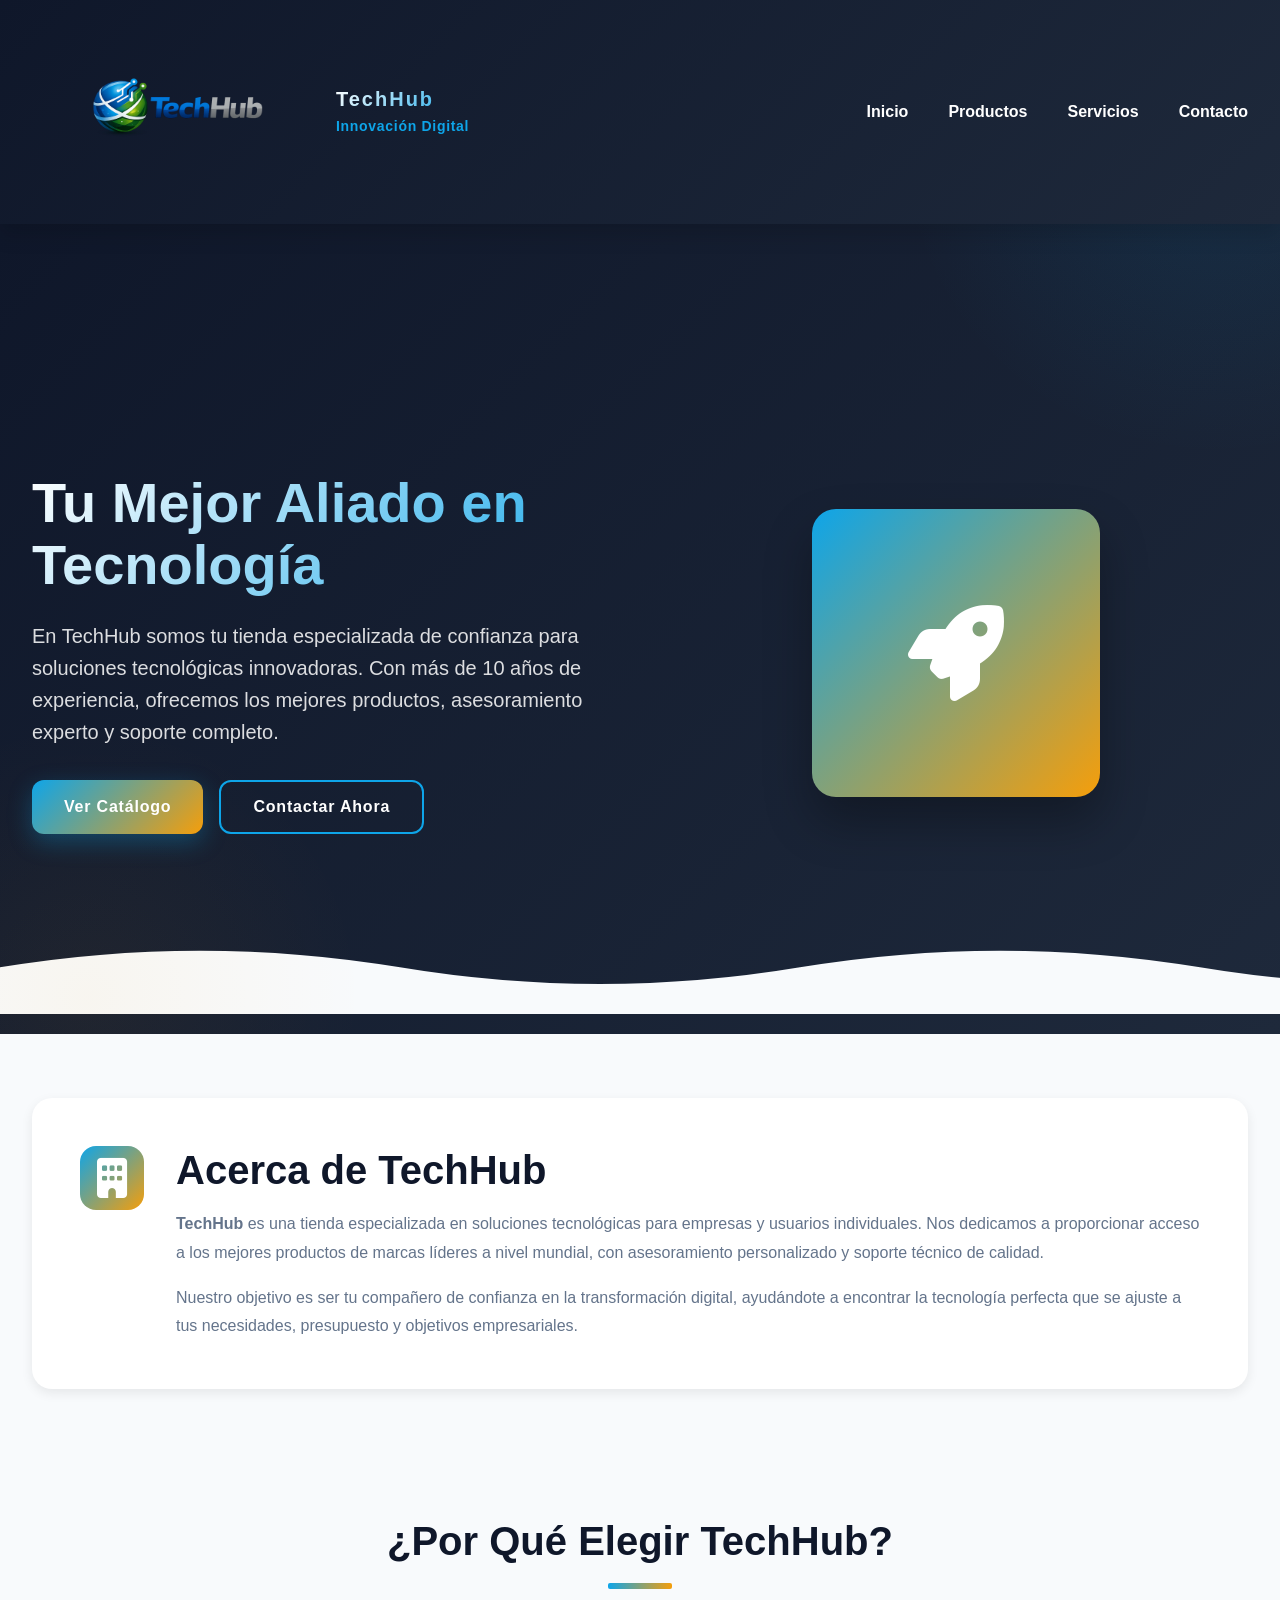
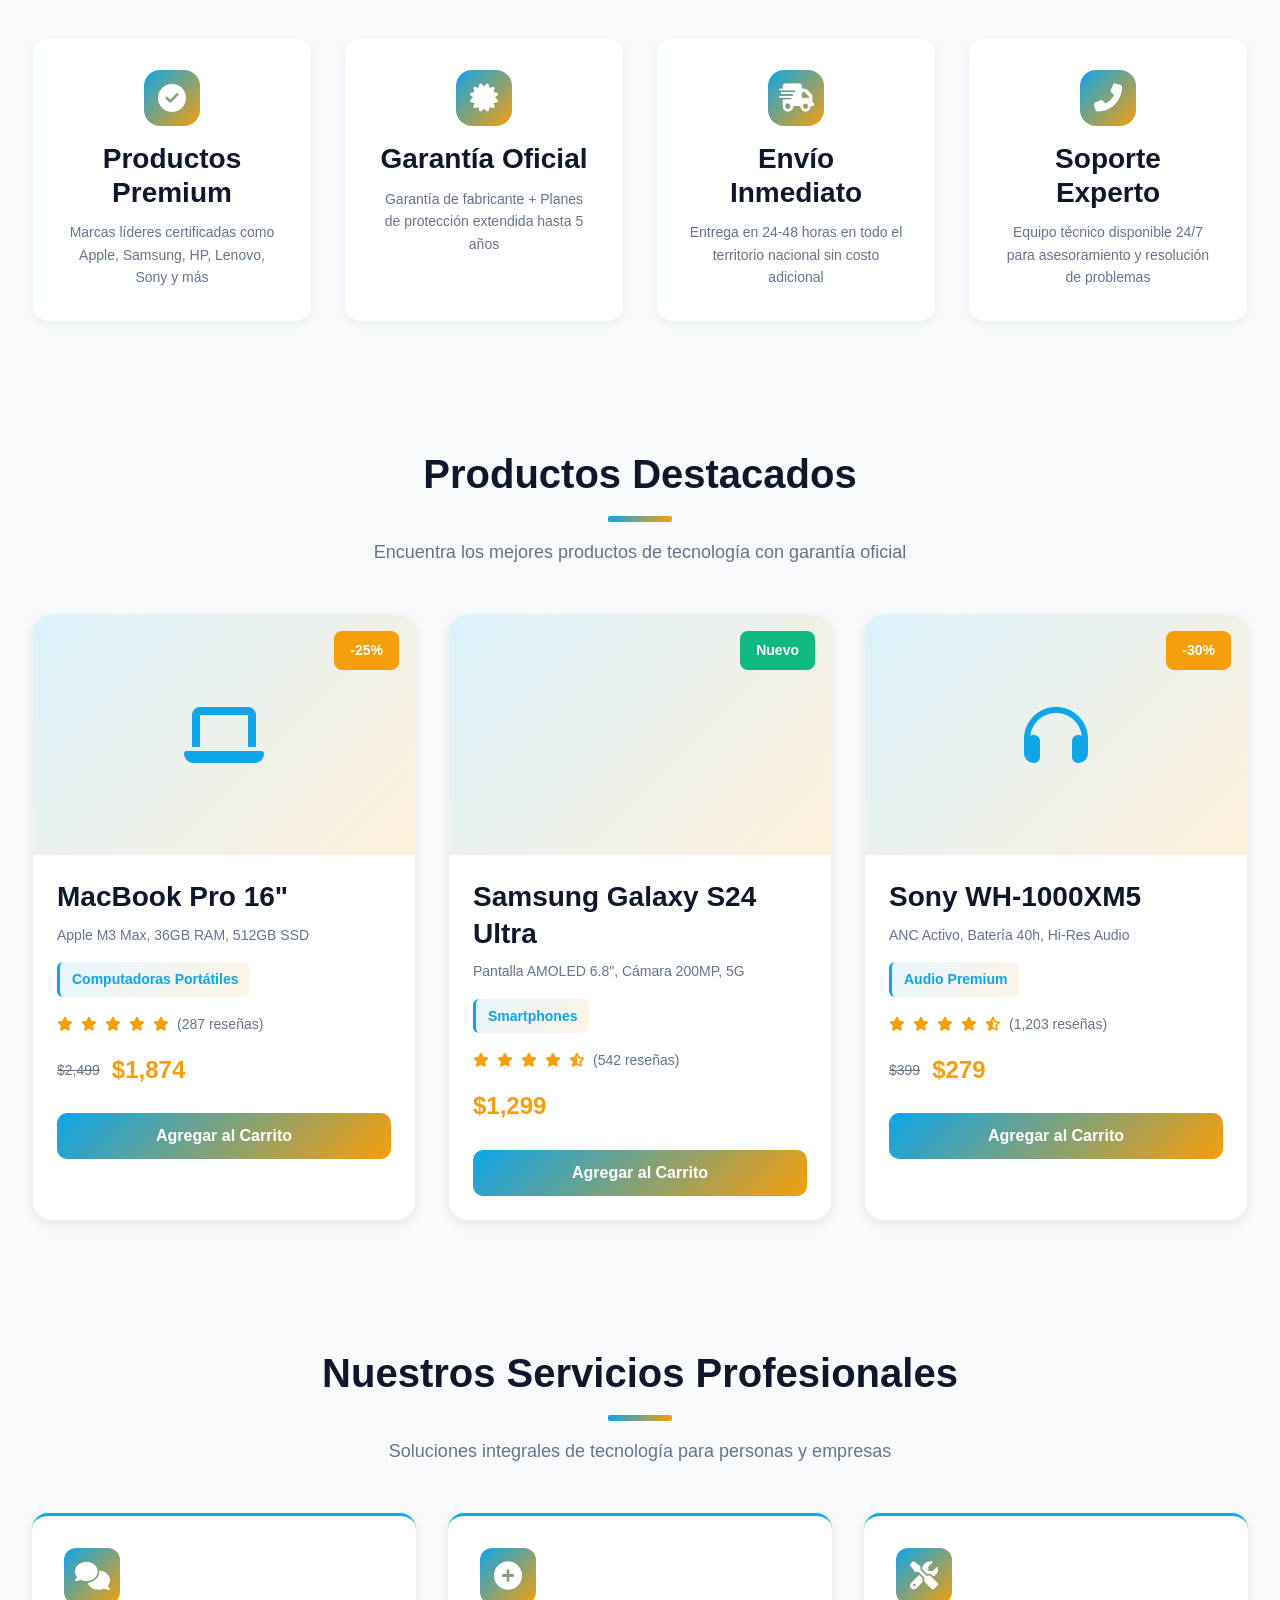
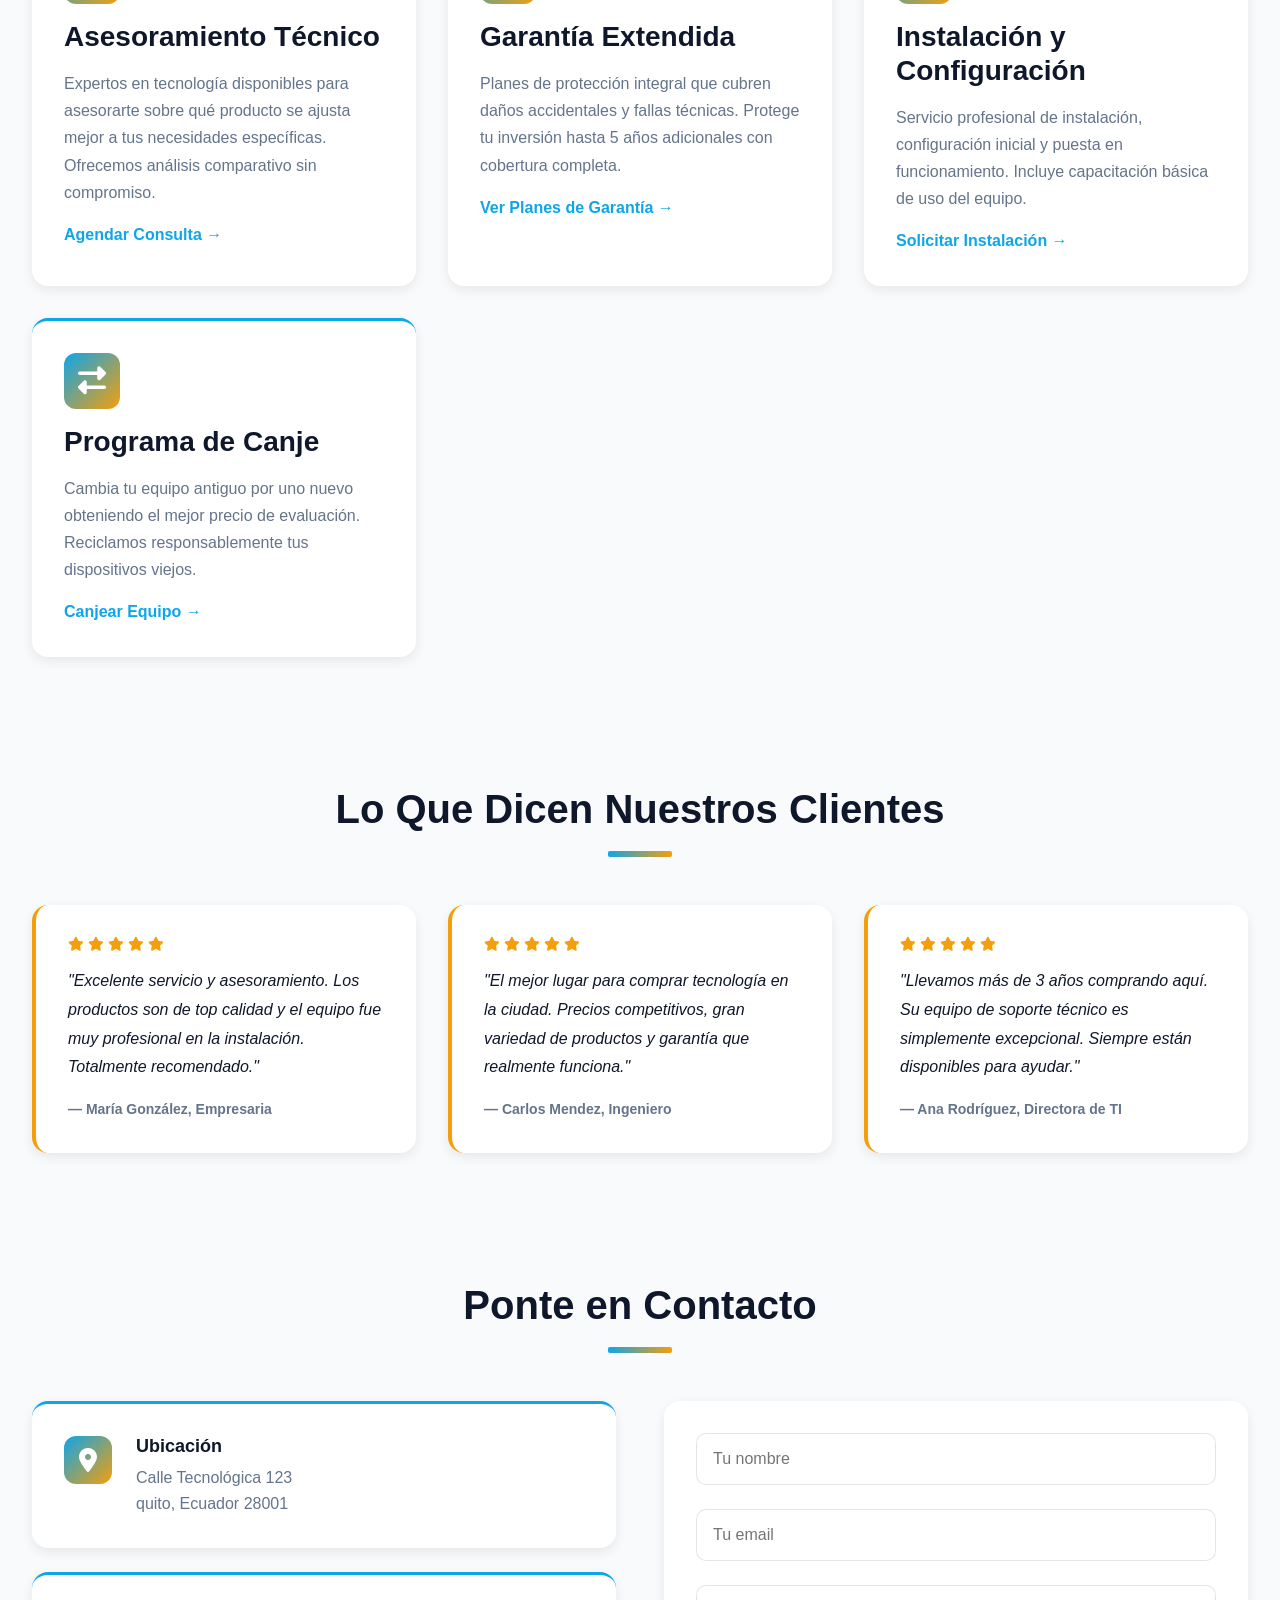
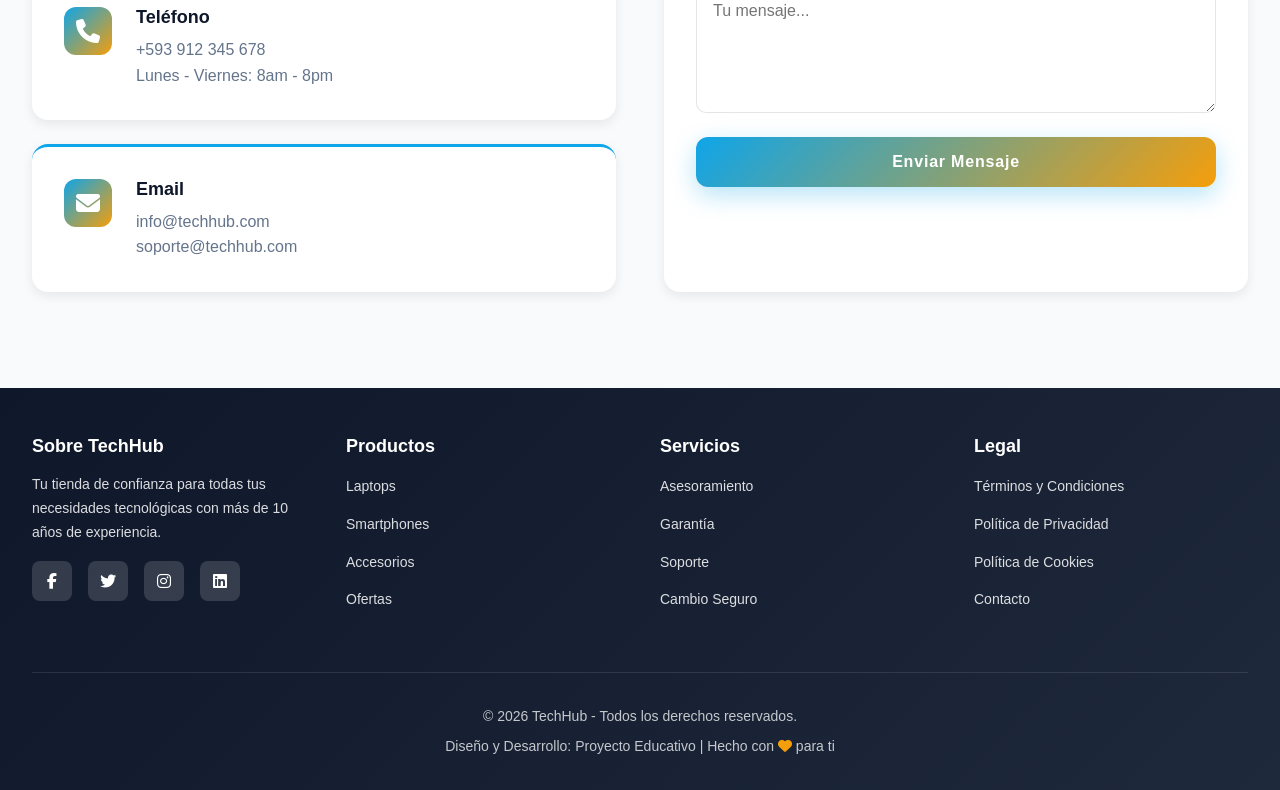
<file: index.html>
<!DOCTYPE html>
<html lang="es">
<head>
    <meta charset="UTF-8">
    <meta name="viewport" content="width=device-width, initial-scale=1.0">
    <title>TechHub - Soluciones Tecnológicas Innovadoras</title>
    <link rel="stylesheet" href="css/estilos.css">
    <link rel="stylesheet" href="https://cdnjs.cloudflare.com/ajax/libs/font-awesome/6.4.0/css/all.min.css">
</head>
<body>
    <!-- Encabezado -->
    <header class="header">
        <div class="container-header">
            <div class="logo-empresa">
                <img src="img/logo.png" alt="Logo TechHub" class="logo-img">
                <div class="logo-text">
                    <h1 class="nombre-empresa">TechHub</h1>
                    <p class="tagline">Innovación Digital</p>
                </div>
            </div>
            <!-- Menú de Navegación -->
            <nav class="menu">
                <ul class="menu-lista">
                    <li><a href="#inicio" class="menu-link">Inicio</a></li>
                    <li><a href="#productos" class="menu-link">Productos</a></li>
                    <li><a href="#servicios" class="menu-link">Servicios</a></li>
                    <li><a href="#contacto" class="menu-link">Contacto</a></li>
                </ul>
            </nav>
        </div>
    </header>

    <!-- Sección Hero -->
    <section class="hero" id="inicio">
        <div class="hero-contenido">
            <div class="hero-text">
                <h2 class="hero-titulo">Tu Mejor Aliado en Tecnología</h2>
                <p class="hero-descripcion">
                    En TechHub somos tu tienda especializada de confianza para soluciones tecnológicas innovadoras. 
                    Con más de 10 años de experiencia, ofrecemos los mejores productos, asesoramiento experto y soporte completo.
                </p>
                <div class="hero-botones">
                    <button class="boton-primario">Ver Catálogo</button>
                    <button class="boton-secundario">Contactar Ahora</button>
                </div>
            </div>
            <div class="hero-imagen">
                <div class="hero-graphic">
                    <i class="fas fa-rocket"></i>
                </div>
            </div>
        </div>
        <div class="hero-onda"></div>
    </section>

    <!-- Sección Sobre TechHub -->
    <section class="seccion-sobre">
        <div class="sobre-contenedor">
            <div class="sobre-icono">
                <i class="fas fa-building"></i>
            </div>
            <div class="sobre-contenido">
                <h2>Acerca de TechHub</h2>
                <p>
                    <strong>TechHub</strong> es una tienda especializada en soluciones tecnológicas para empresas y usuarios individuales.
                    Nos dedicamos a proporcionar acceso a los mejores productos de marcas líderes a nivel mundial, con asesoramiento personalizado
                    y soporte técnico de calidad.
                </p>
                <p style="margin-top: 1rem;">
                    Nuestro objetivo es ser tu compañero de confianza en la transformación digital, ayudándote a encontrar la tecnología 
                    perfecta que se ajuste a tus necesidades, presupuesto y objetivos empresariales.
                </p>
            </div>
        </div>
    </section>

    <!-- Sección de Características -->
    <section class="seccion-caracteristicas">
        <h2 class="titulo-seccion">¿Por Qué Elegir TechHub?</h2>
        <div class="caracteristicas-grid">
            <div class="caracteristica-item">
                <div class="caracteristica-icono">
                    <i class="fas fa-check-circle"></i>
                </div>
                <h3>Productos Premium</h3>
                <p>Marcas líderes certificadas como Apple, Samsung, HP, Lenovo, Sony y más</p>
            </div>
            <div class="caracteristica-item">
                <div class="caracteristica-icono">
                    <i class="fas fa-certificate"></i>
                </div>
                <h3>Garantía Oficial</h3>
                <p>Garantía de fabricante + Planes de protección extendida hasta 5 años</p>
            </div>
            <div class="caracteristica-item">
                <div class="caracteristica-icono">
                    <i class="fas fa-shipping-fast"></i>
                </div>
                <h3>Envío Inmediato</h3>
                <p>Entrega en 24-48 horas en todo el territorio nacional sin costo adicional</p>
            </div>
            <div class="caracteristica-item">
                <div class="caracteristica-icono">
                    <i class="fas fa-phone-alt"></i>
                </div>
                <h3>Soporte Experto</h3>
                <p>Equipo técnico disponible 24/7 para asesoramiento y resolución de problemas</p>
            </div>
        </div>
    </section>

    <!-- Sección de Productos Destacados -->
    <section class="seccion-productos" id="productos">
        <h2 class="titulo-seccion">Productos Destacados</h2>
        <p class="subtitulo-seccion">Encuentra los mejores productos de tecnología con garantía oficial</p>
        <div class="productos-grid">
            <div class="producto-card">
                <div class="producto-imagen">
                    <div class="producto-placeholder">
                        <i class="fas fa-laptop"></i>
                    </div>
                    <span class="producto-oferta">-25%</span>
                </div>
                <div class="producto-info">
                    <h3>MacBook Pro 16"</h3>
                    <p class="producto-descripcion">Apple M3 Max, 36GB RAM, 512GB SSD</p>
                    <div class="producto-categoria">Computadoras Portátiles</div>
                    <div class="producto-rating">
                        <i class="fas fa-star"></i>
                        <i class="fas fa-star"></i>
                        <i class="fas fa-star"></i>
                        <i class="fas fa-star"></i>
                        <i class="fas fa-star"></i>
                        <span>(287 reseñas)</span>
                    </div>
                    <div class="producto-precio">
                        <span class="precio-anterior">$2,499</span>
                        <span class="precio-actual">$1,874</span>
                    </div>
                    <button class="boton-producto">Agregar al Carrito</button>
                </div>
            </div>

            <div class="producto-card">
                <div class="producto-imagen">
                    <div class="producto-placeholder">
                        <i class="fas fa-smartphone"></i>
                    </div>
                    <span class="producto-oferta nuevo">Nuevo</span>
                </div>
                <div class="producto-info">
                    <h3>Samsung Galaxy S24 Ultra</h3>
                    <p class="producto-descripcion">Pantalla AMOLED 6.8", Cámara 200MP, 5G</p>
                    <div class="producto-categoria">Smartphones</div>
                    <div class="producto-rating">
                        <i class="fas fa-star"></i>
                        <i class="fas fa-star"></i>
                        <i class="fas fa-star"></i>
                        <i class="fas fa-star"></i>
                        <i class="fas fa-star-half-alt"></i>
                        <span>(542 reseñas)</span>
                    </div>
                    <div class="producto-precio">
                        <span class="precio-actual">$1,299</span>
                    </div>
                    <button class="boton-producto">Agregar al Carrito</button>
                </div>
            </div>

            <div class="producto-card">
                <div class="producto-imagen">
                    <div class="producto-placeholder">
                        <i class="fas fa-headphones"></i>
                    </div>
                    <span class="producto-oferta">-30%</span>
                </div>
                <div class="producto-info">
                    <h3>Sony WH-1000XM5</h3>
                    <p class="producto-descripcion">ANC Activo, Batería 40h, Hi-Res Audio</p>
                    <div class="producto-categoria">Audio Premium</div>
                    <div class="producto-rating">
                        <i class="fas fa-star"></i>
                        <i class="fas fa-star"></i>
                        <i class="fas fa-star"></i>
                        <i class="fas fa-star"></i>
                        <i class="fas fa-star-half-alt"></i>
                        <span>(1,203 reseñas)</span>
                    </div>
                    <div class="producto-precio">
                        <span class="precio-anterior">$399</span>
                        <span class="precio-actual">$279</span>
                    </div>
                    <button class="boton-producto">Agregar al Carrito</button>
                </div>
            </div>
        </div>
    </section>

    <!-- Sección de Servicios -->
    <section class="seccion-servicios" id="servicios">
        <h2 class="titulo-seccion">Nuestros Servicios Profesionales</h2>
        <p class="subtitulo-seccion">Soluciones integrales de tecnología para personas y empresas</p>
        <div class="servicios-grid">
            <div class="servicio-card">
                <div class="servicio-icono">
                    <i class="fas fa-comments"></i>
                </div>
                <h3 class="titulo-servicio">Asesoramiento Técnico</h3>
                <p class="descripcion-servicio">
                    Expertos en tecnología disponibles para asesorarte sobre qué producto se ajusta mejor a tus necesidades específicas. Ofrecemos análisis comparativo sin compromiso.
                </p>
                <a href="#" class="servicio-link">Agendar Consulta →</a>
            </div>

            <div class="servicio-card">
                <div class="servicio-icono">
                    <i class="fas fa-plus-circle"></i>
                </div>
                <h3 class="titulo-servicio">Garantía Extendida</h3>
                <p class="descripcion-servicio">
                    Planes de protección integral que cubren daños accidentales y fallas técnicas. Protege tu inversión hasta 5 años adicionales con cobertura completa.
                </p>
                <a href="#" class="servicio-link">Ver Planes de Garantía →</a>
            </div>

            <div class="servicio-card">
                <div class="servicio-icono">
                    <i class="fas fa-tools"></i>
                </div>
                <h3 class="titulo-servicio">Instalación y Configuración</h3>
                <p class="descripcion-servicio">
                    Servicio profesional de instalación, configuración inicial y puesta en funcionamiento. Incluye capacitación básica de uso del equipo.
                </p>
                <a href="#" class="servicio-link">Solicitar Instalación →</a>
            </div>

            <div class="servicio-card">
                <div class="servicio-icono">
                    <i class="fas fa-exchange-alt"></i>
                </div>
                <h3 class="titulo-servicio">Programa de Canje</h3>
                <p class="descripcion-servicio">
                    Cambia tu equipo antiguo por uno nuevo obteniendo el mejor precio de evaluación. Reciclamos responsablemente tus dispositivos viejos.
                </p>
                <a href="#" class="servicio-link">Canjear Equipo →</a>
            </div>
        </div>
    </section>

    <!-- Sección de Testimonio -->
    <section class="seccion-testimonio">
        <h2 class="titulo-seccion">Lo Que Dicen Nuestros Clientes</h2>
        <div class="testimonios-container">
            <div class="testimonio-card">
                <div class="testimonio-contenido">
                    <div class="rating">
                        <i class="fas fa-star"></i>
                        <i class="fas fa-star"></i>
                        <i class="fas fa-star"></i>
                        <i class="fas fa-star"></i>
                        <i class="fas fa-star"></i>
                    </div>
                    <p class="testimonio-texto">
                        "Excelente servicio y asesoramiento. Los productos son de top calidad y el equipo 
                        fue muy profesional en la instalación. Totalmente recomendado."
                    </p>
                    <p class="testimonio-autor">— María González, Empresaria</p>
                </div>
            </div>
            <div class="testimonio-card">
                <div class="testimonio-contenido">
                    <div class="rating">
                        <i class="fas fa-star"></i>
                        <i class="fas fa-star"></i>
                        <i class="fas fa-star"></i>
                        <i class="fas fa-star"></i>
                        <i class="fas fa-star"></i>
                    </div>
                    <p class="testimonio-texto">
                        "El mejor lugar para comprar tecnología en la ciudad. Precios competitivos, 
                        gran variedad de productos y garantía que realmente funciona."
                    </p>
                    <p class="testimonio-autor">— Carlos Mendez, Ingeniero</p>
                </div>
            </div>
            <div class="testimonio-card">
                <div class="testimonio-contenido">
                    <div class="rating">
                        <i class="fas fa-star"></i>
                        <i class="fas fa-star"></i>
                        <i class="fas fa-star"></i>
                        <i class="fas fa-star"></i>
                        <i class="fas fa-star"></i>
                    </div>
                    <p class="testimonio-texto">
                        "Llevamos más de 3 años comprando aquí. Su equipo de soporte técnico es 
                        simplemente excepcional. Siempre están disponibles para ayudar."
                    </p>
                    <p class="testimonio-autor">— Ana Rodríguez, Directora de TI</p>
                </div>
            </div>
        </div>
    </section>

    <!-- Sección de Contacto -->
    <section class="seccion-contacto" id="contacto">
        <h2 class="titulo-seccion">Ponte en Contacto</h2>
        <div class="contacto-contenedor">
            <div class="contacto-info">
                <div class="contacto-item">
                    <div class="contacto-icono">
                        <i class="fas fa-map-marker-alt"></i>
                    </div>
                    <div class="contacto-detalle">
                        <h4>Ubicación</h4>
                        <p>Calle Tecnológica 123<br>quito, Ecuador 28001</p>
                    </div>
                </div>
                <div class="contacto-item">
                    <div class="contacto-icono">
                        <i class="fas fa-phone"></i>
                    </div>
                    <div class="contacto-detalle">
                        <h4>Teléfono</h4>
                        <p>+593 912 345 678<br>Lunes - Viernes: 8am - 8pm</p>
                    </div>
                </div>
                <div class="contacto-item">
                    <div class="contacto-icono">
                        <i class="fas fa-envelope"></i>
                    </div>
                    <div class="contacto-detalle">
                        <h4>Email</h4>
                        <p>info@techhub.com<br>soporte@techhub.com</p>
                    </div>
                </div>
            </div>
            <form class="contacto-formulario">
                <input type="text" placeholder="Tu nombre" required>
                <input type="email" placeholder="Tu email" required>
                <textarea placeholder="Tu mensaje..." rows="5" required></textarea>
                <button type="submit" class="boton-primario" style="width: 100%;">Enviar Mensaje</button>
            </form>
        </div>
    </section>

    <!-- Footer -->
    <footer class="footer">
        <div class="footer-principal">
            <div class="footer-columna">
                <h4>Sobre TechHub</h4>
                <p>Tu tienda de confianza para todas tus necesidades tecnológicas con más de 10 años de experiencia.</p>
                <div class="redes-sociales">
                    <a href="#" class="red-social"><i class="fab fa-facebook-f"></i></a>
                    <a href="#" class="red-social"><i class="fab fa-twitter"></i></a>
                    <a href="#" class="red-social"><i class="fab fa-instagram"></i></a>
                    <a href="#" class="red-social"><i class="fab fa-linkedin"></i></a>
                </div>
            </div>
            <div class="footer-columna">
                <h4>Productos</h4>
                <ul>
                    <li><a href="#">Laptops</a></li>
                    <li><a href="#">Smartphones</a></li>
                    <li><a href="#">Accesorios</a></li>
                    <li><a href="#">Ofertas</a></li>
                </ul>
            </div>
            <div class="footer-columna">
                <h4>Servicios</h4>
                <ul>
                    <li><a href="#">Asesoramiento</a></li>
                    <li><a href="#">Garantía</a></li>
                    <li><a href="#">Soporte</a></li>
                    <li><a href="#">Cambio Seguro</a></li>
                </ul>
            </div>
            <div class="footer-columna">
                <h4>Legal</h4>
                <ul>
                    <li><a href="#">Términos y Condiciones</a></li>
                    <li><a href="#">Política de Privacidad</a></li>
                    <li><a href="#">Política de Cookies</a></li>
                    <li><a href="#">Contacto</a></li>
                </ul>
            </div>
        </div>
        <div class="footer-inferior">
            <p>&copy; 2026 TechHub - Todos los derechos reservados.</p>
            <p>Diseño y Desarrollo: Proyecto Educativo | Hecho con <i class="fas fa-heart"></i> para ti</p>
        </div>
    </footer>
</body>
</html>
</file>
<file: css/estilos.css>
* {
    margin: 0;
    padding: 0;
    box-sizing: border-box;
}

:root {
    /* Colores Corporativos - Paleta mejorada */
    --color-primario: #0f172a;      /* Azul muy oscuro */
    --color-secundario: #0ea5e9;    /* Azul brillante */
    --color-acento: #f59e0b;        /* Naranja vibrante */
    --color-acento-oscuro: #d97706; /* Naranja oscuro */
    --color-fondo: #f8fafc;         /* Blanco grisáceo */
    --color-fondo-oscuro: #1e293b;  /* Gris muy oscuro */
    --color-texto: #0f172a;         /* Negro azulado */
    --color-texto-claro: #64748b;   /* Gris medio */
    --color-exito: #10b981;         /* Verde éxito */
    
    /* Tipografía mejorada */
    --fuente-principal: 'Inter', 'Segoe UI', sans-serif;
    --fuente-titulo: 'Poppins', 'Arial', sans-serif;
    
    /* Tamaños (en rem) */
    --tamaño-base: 1rem;
    --tamaño-pequeño: 0.875rem;
    --tamaño-grande: 1.125rem;
    --tamaño-xl: 1.25rem;
    --tamaño-titulo-h1: 3.5rem;
    --tamaño-titulo-h2: 2.5rem;
    --tamaño-titulo-h3: 1.75rem;
    
    /* Espaciación */
    --espaciado-xs: 0.5rem;
    --espaciado-sm: 1rem;
    --espaciado-md: 1.5rem;
    --espaciado-lg: 2rem;
    --espaciado-xl: 3rem;
    --espaciado-2xl: 4rem;
}

/* ============================================
   ESTILOS GLOBALES
   ============================================ */

@import url('https://fonts.googleapis.com/css2?family=Poppins:wght@400;600;700;800&family=Inter:wght@400;500;600;700&display=swap');

html {
    scroll-behavior: smooth;
}

body {
    font-family: var(--fuente-principal);
    color: var(--color-texto);
    background-color: var(--color-fondo);
    line-height: 1.6;
    font-size: var(--tamaño-base);
    overflow-x: hidden;
}

main {
    overflow: visible;
}

/* Animaciones */
@keyframes fadeIn {
    from {
        opacity: 0;
        transform: translateY(20px);
    }
    to {
        opacity: 1;
        transform: translateY(0);
    }
}

@keyframes slideInLeft {
    from {
        opacity: 0;
        transform: translateX(-50px);
    }
    to {
        opacity: 1;
        transform: translateX(0);
    }
}

@keyframes slideInRight {
    from {
        opacity: 0;
        transform: translateX(50px);
    }
    to {
        opacity: 1;
        transform: translateX(0);
    }
}

@keyframes pulse {
    0%, 100% {
        opacity: 1;
    }
    50% {
        opacity: 0.7;
    }
}

@keyframes float {
    0%, 100% {
        transform: translateY(0px);
    }
    50% {
        transform: translateY(-20px);
    }
}

h1, h2, h3, h4, h5, h6 {
    font-family: var(--fuente-titulo);
    font-weight: 700;
    line-height: 1.2;
}

.titulo-seccion {
    font-size: var(--tamaño-titulo-h2);
    color: var(--color-primario);
    text-align: center;
    margin-bottom: 3rem;
    position: relative;
    padding-bottom: 1.5rem;
    animation: fadeIn 0.8s ease-out;
}

.titulo-seccion::after {
    content: '';
    position: absolute;
    bottom: 0;
    left: 50%;
    transform: translateX(-50%);
    width: 4rem;
    height: 0.375rem;
    background: linear-gradient(90deg, var(--color-secundario), var(--color-acento));
    border-radius: 2px;
}

.subtitulo-seccion {
    text-align: center;
    color: var(--color-texto-claro);
    font-size: var(--tamaño-grande);
    margin-top: -2rem;
    margin-bottom: 3rem;
    animation: fadeIn 0.8s ease-out;
}

/* ============================================
   ENCABEZADO (HEADER)
   ============================================ */

.header {
    background: linear-gradient(135deg, var(--color-primario) 0%, var(--color-fondo-oscuro) 100%);
    padding: 1rem 0;
    position: sticky;
    top: 0;
    z-index: 100;
    box-shadow: 0 0.625rem 1.25rem rgba(0, 0, 0, 0.15);
    backdrop-filter: blur(10px);
    background-color: rgba(15, 23, 42, 0.95);
}

.container-header {
    max-width: 90rem;
    margin: 0 auto;
    padding: 0 var(--espaciado-lg);
    display: flex;
    justify-content: space-between;
    align-items: center;
}

.logo-empresa {
    display: flex;
    align-items: center;
    gap: 1rem;
    animation: slideInLeft 0.6s ease-out;
}

.logo-img {
    width: 18rem;
    height: auto;
    border-radius: 0;
    background: transparent;
    padding: 0;
    box-shadow: none;
    transition: all 0.3s ease;
    object-fit: contain;
}

.logo-img:hover {
    transform: scale(1.05);
    box-shadow: 0 0.75rem 2rem rgba(14, 165, 233, 0.4);
}

.logo-text {
    display: flex;
    flex-direction: column;
    gap: 0.25rem;
}

.nombre-empresa {
    font-size: var(--tamaño-xl);
    color: white;
    font-family: var(--fuente-titulo);
    font-weight: 800;
    letter-spacing: 0.1em;
    background: linear-gradient(135deg, #ffffff 0%, var(--color-secundario) 100%);
    -webkit-background-clip: text;
    -webkit-text-fill-color: transparent;
    background-clip: text;
}

.tagline {
    font-size: var(--tamaño-pequeño);
    color: var(--color-secundario);
    font-weight: 600;
    letter-spacing: 0.05em;
}

/* Menú de Navegación */
.menu-lista {
    display: flex;
    list-style: none;
    gap: 2.5rem;
}

.menu-link {
    color: white;
    text-decoration: none;
    font-size: var(--tamaño-base);
    font-weight: 600;
    transition: all 0.3s ease;
    position: relative;
    padding: 0.5rem 0;
}

.menu-link:hover {
    color: var(--color-secundario);
}

.menu-link::before {
    content: '';
    position: absolute;
    bottom: 0;
    left: 0;
    width: 0;
    height: 0.25rem;
    background: linear-gradient(90deg, var(--color-secundario), var(--color-acento));
    transition: width 0.3s ease;
    border-radius: 2px;
}

.menu-link:hover::before {
    width: 100%;
}


/* ============================================
   SECCIÓN HERO
   ============================================ */

.hero {
    background: linear-gradient(135deg, var(--color-primario) 0%, var(--color-fondo-oscuro) 100%);
    padding: 5rem var(--espaciado-lg) 2rem;
    position: relative;
    overflow: hidden;
    min-height: 90vh;
    display: flex;
    align-items: center;
}

.hero::before {
    content: '';
    position: absolute;
    top: -50%;
    right: -20%;
    width: 40rem;
    height: 40rem;
    background: radial-gradient(circle, rgba(14, 165, 233, 0.1) 0%, transparent 70%);
    border-radius: 50%;
    animation: float 6s ease-in-out infinite;
}

.hero::after {
    content: '';
    position: absolute;
    bottom: -30%;
    left: -15%;
    width: 35rem;
    height: 35rem;
    background: radial-gradient(circle, rgba(245, 158, 11, 0.05) 0%, transparent 70%);
    border-radius: 50%;
}

.hero-contenido {
    max-width: 90rem;
    margin: 0 auto;
    display: grid;
    grid-template-columns: 1fr 1fr;
    gap: 3rem;
    align-items: center;
    position: relative;
    z-index: 1;
}

.hero-text {
    color: white;
    animation: slideInLeft 0.8s ease-out;
}

.hero-titulo {
    font-size: var(--tamaño-titulo-h1);
    margin-bottom: 1.5rem;
    font-weight: 800;
    line-height: 1.1;
    background: linear-gradient(135deg, #ffffff 0%, var(--color-secundario) 100%);
    -webkit-background-clip: text;
    -webkit-text-fill-color: transparent;
    background-clip: text;
}

.hero-descripcion {
    font-size: var(--tamaño-xl);
    color: rgba(255, 255, 255, 0.85);
    margin-bottom: 2rem;
    line-height: 1.6;
}

.hero-botones {
    display: flex;
    gap: 1rem;
    flex-wrap: wrap;
}

.boton-primario {
    background: linear-gradient(135deg, var(--color-secundario) 0%, var(--color-acento) 100%);
    color: white;
    padding: 1rem 2rem;
    font-size: var(--tamaño-base);
    border: none;
    border-radius: 0.75rem;
    cursor: pointer;
    font-weight: 700;
    transition: all 0.3s ease;
    box-shadow: 0 0.5rem 1.5rem rgba(14, 165, 233, 0.3);
    letter-spacing: 0.05em;
    position: relative;
    overflow: hidden;
}

.boton-primario::before {
    content: '';
    position: absolute;
    top: 0;
    left: -100%;
    width: 100%;
    height: 100%;
    background: rgba(255, 255, 255, 0.2);
    transition: left 0.3s ease;
}

.boton-primario:hover::before {
    left: 100%;
}

.boton-primario:hover {
    transform: translateY(-3px);
    box-shadow: 0 0.75rem 2rem rgba(14, 165, 233, 0.4);
}

.boton-primario:active {
    transform: translateY(-1px);
}

.boton-secundario {
    background: transparent;
    color: white;
    padding: 1rem 2rem;
    font-size: var(--tamaño-base);
    border: 2px solid var(--color-secundario);
    border-radius: 0.75rem;
    cursor: pointer;
    font-weight: 700;
    transition: all 0.3s ease;
    letter-spacing: 0.05em;
}

.boton-secundario:hover {
    background: var(--color-secundario);
    transform: translateY(-3px);
    box-shadow: 0 0.75rem 2rem rgba(14, 165, 233, 0.3);
}

.hero-imagen {
    display: flex;
    justify-content: center;
    align-items: center;
    animation: slideInRight 0.8s ease-out;
}

.hero-graphic {
    width: 18rem;
    height: 18rem;
    background: linear-gradient(135deg, var(--color-secundario), var(--color-acento));
    border-radius: 1.5rem;
    display: flex;
    align-items: center;
    justify-content: center;
    font-size: 6rem;
    color: white;
    box-shadow: 0 1.5rem 3rem rgba(0, 0, 0, 0.3);
    animation: float 4s ease-in-out infinite;
}

.hero-onda {
    position: absolute;
    bottom: 0;
    left: 0;
    width: 100%;
    height: 120px;
    background: url('data:image/svg+xml,<svg xmlns="http://www.w3.org/2000/svg" viewBox="0 0 1200 120"><path d="M0,50 Q300,0 600,50 T1200,50 L1200,120 L0,120 Z" fill="%23f8fafc"/></svg>');
    background-size: 800px 120px;
    animation: slide 15s linear infinite;
}

@keyframes slide {
    0% {
        background-position: 0 0;
    }
    100% {
        background-position: 800px 0;
    }
}

/* ============================================
   SECCIÓN DE CARACTERÍSTICAS
   ============================================ */

.seccion-caracteristicas {
    max-width: 90rem;
    margin: 4rem auto;
    padding: var(--espaciado-lg);
}

.caracteristicas-grid {
    display: grid;
    grid-template-columns: repeat(auto-fit, minmax(15rem, 1fr));
    gap: 2rem;
    margin-top: 3rem;
}

.caracteristica-item {
    background: white;
    padding: 2rem;
    border-radius: 1rem;
    text-align: center;
    transition: all 0.3s ease;
    box-shadow: 0 0.125rem 0.5rem rgba(0, 0, 0, 0.05);
    border: 1px solid rgba(14, 165, 233, 0.1);
    animation: fadeIn 0.6s ease-out;
}

.caracteristica-item:hover {
    transform: translateY(-10px);
    box-shadow: 0 1rem 2.5rem rgba(14, 165, 233, 0.15);
    border-color: var(--color-secundario);
}

.caracteristica-icono {
    width: 3.5rem;
    height: 3.5rem;
    margin: 0 auto 1rem;
    background: linear-gradient(135deg, var(--color-secundario), var(--color-acento));
    border-radius: 1rem;
    display: flex;
    align-items: center;
    justify-content: center;
    font-size: 1.75rem;
    color: white;
    transition: transform 0.3s ease;
}

.caracteristica-item:hover .caracteristica-icono {
    transform: scale(1.1) rotate(5deg);
}

.caracteristica-item h3 {
    font-size: var(--tamaño-titulo-h3);
    color: var(--color-primario);
    margin-bottom: 0.75rem;
}

.caracteristica-item p {
    color: var(--color-texto-claro);
    font-size: var(--tamaño-pequeño);
    line-height: 1.6;
}

/* ============================================
   SECCIÓN SOBRE TECHHUB
   ============================================ */

.seccion-sobre {
    max-width: 90rem;
    margin: 2rem auto;
    padding: var(--espaciado-lg);
}

.sobre-contenedor {
    background: white;
    padding: 3rem;
    border-radius: 1.25rem;
    box-shadow: 0 0.25rem 0.75rem rgba(0, 0, 0, 0.08);
    display: flex;
    gap: 2rem;
    align-items: flex-start;
    animation: fadeIn 0.8s ease-out;
}

.sobre-icono {
    width: 4rem;
    height: 4rem;
    background: linear-gradient(135deg, var(--color-secundario), var(--color-acento));
    border-radius: 1rem;
    display: flex;
    align-items: center;
    justify-content: center;
    color: white;
    font-size: 2.5rem;
    flex-shrink: 0;
}

.sobre-contenido h2 {
    font-size: var(--tamaño-titulo-h2);
    color: var(--color-primario);
    margin-bottom: 1rem;
}

.sobre-contenido p {
    color: var(--color-texto-claro);
    font-size: var(--tamaño-base);
    line-height: 1.8;
    margin-bottom: 1rem;
}

.sobre-contenido p:last-child {
    margin-bottom: 0;
}

/* ============================================
   SECCIÓN DE PRODUCTOS - Estilos Adicionales
   ============================================ */

.producto-categoria {
    display: inline-block;
    background: linear-gradient(135deg, rgba(14, 165, 233, 0.1), rgba(245, 158, 11, 0.1));
    color: var(--color-secundario);
    padding: 0.375rem 0.75rem;
    border-radius: 0.375rem;
    font-size: var(--tamaño-pequeño);
    font-weight: 600;
    margin-bottom: 1rem;
    border-left: 3px solid var(--color-secundario);
}

.seccion-productos {
    max-width: 90rem;
    margin: 4rem auto;
    padding: var(--espaciado-lg);
}

.productos-grid {
    display: grid;
    grid-template-columns: repeat(auto-fit, minmax(20rem, 1fr));
    gap: 2rem;
    margin-top: 3rem;
}

.producto-card {
    background: white;
    border-radius: 1.25rem;
    overflow: hidden;
    transition: all 0.4s ease;
    box-shadow: 0 0.25rem 0.75rem rgba(0, 0, 0, 0.08);
    border: 1px solid rgba(0, 0, 0, 0.05);
    animation: fadeIn 0.6s ease-out;
}

.producto-card:hover {
    transform: translateY(-15px);
    box-shadow: 0 1.5rem 3rem rgba(14, 165, 233, 0.15);
}

.producto-imagen {
    position: relative;
    height: 15rem;
    background: linear-gradient(135deg, rgba(14, 165, 233, 0.1), rgba(245, 158, 11, 0.1));
    display: flex;
    align-items: center;
    justify-content: center;
    overflow: hidden;
}

.producto-placeholder {
    width: 100%;
    height: 100%;
    display: flex;
    align-items: center;
    justify-content: center;
    font-size: 4rem;
    color: var(--color-secundario);
    background: linear-gradient(135deg, rgba(14, 165, 233, 0.05), rgba(245, 158, 11, 0.05));
    transition: transform 0.4s ease;
}

.producto-card:hover .producto-placeholder {
    transform: scale(1.1);
}

.producto-oferta {
    position: absolute;
    top: 1rem;
    right: 1rem;
    background: var(--color-acento);
    color: white;
    padding: 0.5rem 1rem;
    border-radius: 0.5rem;
    font-weight: 700;
    font-size: var(--tamaño-pequeño);
}

.producto-oferta.nuevo {
    background: var(--color-exito);
}

.producto-info {
    padding: 1.5rem;
}

.producto-info h3 {
    font-size: var(--tamaño-titulo-h3);
    color: var(--color-primario);
    margin-bottom: 0.5rem;
    line-height: 1.3;
}

.producto-descripcion {
    color: var(--color-texto-claro);
    font-size: var(--tamaño-pequeño);
    margin-bottom: 1rem;
}

.producto-rating {
    display: flex;
    align-items: center;
    gap: 0.5rem;
    margin-bottom: 1rem;
    font-size: 0.875rem;
}

.producto-rating i {
    color: var(--color-acento);
}

.producto-rating span {
    color: var(--color-texto-claro);
    font-size: var(--tamaño-pequeño);
}

.producto-precio {
    display: flex;
    align-items: center;
    gap: 0.75rem;
    margin-bottom: 1.5rem;
}

.precio-anterior {
    color: var(--color-texto-claro);
    text-decoration: line-through;
    font-size: var(--tamaño-pequeño);
}

.precio-actual {
    font-size: 1.5rem;
    color: var(--color-acento);
    font-weight: 700;
}

.boton-producto {
    width: 100%;
    background: linear-gradient(135deg, var(--color-secundario), var(--color-acento));
    color: white;
    padding: 0.875rem 1.5rem;
    border: none;
    border-radius: 0.625rem;
    cursor: pointer;
    font-weight: 700;
    transition: all 0.3s ease;
    font-size: var(--tamaño-base);
}

.boton-producto:hover {
    transform: translateY(-2px);
    box-shadow: 0 0.5rem 1.5rem rgba(14, 165, 233, 0.3);
}

/* ============================================
   SECCIÓN DE SERVICIOS
   ============================================ */

.seccion-servicios {
    max-width: 90rem;
    margin: 4rem auto;
    padding: var(--espaciado-lg);
}

.servicios-grid {
    display: grid;
    grid-template-columns: repeat(auto-fit, minmax(18rem, 1fr));
    gap: 2rem;
    margin-top: 3rem;
}

.servicio-card {
    background: white;
    padding: 2rem;
    border-radius: 1rem;
    box-shadow: 0 0.25rem 0.75rem rgba(0, 0, 0, 0.08);
    transition: all 0.4s ease;
    border-top: 3px solid var(--color-secundario);
    animation: fadeIn 0.6s ease-out;
}

.servicio-card:hover {
    transform: translateY(-10px);
    box-shadow: 0 1rem 2.5rem rgba(14, 165, 233, 0.15);
    border-top-color: var(--color-acento);
}

.servicio-icono {
    width: 3.5rem;
    height: 3.5rem;
    background: linear-gradient(135deg, var(--color-secundario), var(--color-acento));
    border-radius: 0.75rem;
    display: flex;
    align-items: center;
    justify-content: center;
    color: white;
    font-size: 1.75rem;
    margin-bottom: 1rem;
    transition: transform 0.3s ease;
}

.servicio-card:hover .servicio-icono {
    transform: scale(1.1);
}

.titulo-servicio {
    font-size: var(--tamaño-titulo-h3);
    color: var(--color-primario);
    margin-bottom: 1rem;
}

.descripcion-servicio {
    color: var(--color-texto-claro);
    line-height: 1.7;
    font-size: var(--tamaño-base);
    margin-bottom: 1rem;
}

.servicio-link {
    color: var(--color-secundario);
    text-decoration: none;
    font-weight: 700;
    transition: all 0.3s ease;
    display: inline-block;
}

.servicio-link:hover {
    color: var(--color-acento);
    transform: translateX(5px);
}

/* ============================================
   SECCIÓN DE TESTIMONIOS
   ============================================ */

.seccion-testimonio {
    max-width: 90rem;
    margin: 4rem auto;
    padding: var(--espaciado-lg);
    background: var(--color-fondo);
    border-radius: 1.5rem;
}

.testimonios-container {
    display: grid;
    grid-template-columns: repeat(auto-fit, minmax(18rem, 1fr));
    gap: 2rem;
    margin-top: 3rem;
}

.testimonio-card {
    background: white;
    padding: 2rem;
    border-radius: 1rem;
    box-shadow: 0 0.25rem 0.75rem rgba(0, 0, 0, 0.08);
    transition: all 0.4s ease;
    border-left: 4px solid var(--color-acento);
    animation: fadeIn 0.6s ease-out;
}

.testimonio-card:hover {
    transform: translateY(-5px);
    box-shadow: 0 0.75rem 1.75rem rgba(0, 0, 0, 0.1);
}

.rating {
    display: flex;
    gap: 0.25rem;
    margin-bottom: 1rem;
}

.rating i {
    color: var(--color-acento);
    font-size: var(--tamaño-pequeño);
}

.testimonio-texto {
    color: var(--color-texto);
    line-height: 1.8;
    margin-bottom: 1rem;
    font-style: italic;
}

.testimonio-autor {
    color: var(--color-texto-claro);
    font-weight: 600;
    font-size: var(--tamaño-pequeño);
}

/* ============================================
   SECCIÓN DE CONTACTO
   ============================================ */

.seccion-contacto {
    max-width: 90rem;
    margin: 4rem auto;
    padding: var(--espaciado-lg);
}

.contacto-contenedor {
    display: grid;
    grid-template-columns: 1fr 1fr;
    gap: 3rem;
    margin-top: 3rem;
}

.contacto-info {
    display: flex;
    flex-direction: column;
    gap: 1.5rem;
}

.contacto-item {
    background: white;
    padding: 2rem;
    border-radius: 1rem;
    box-shadow: 0 0.25rem 0.75rem rgba(0, 0, 0, 0.08);
    display: flex;
    gap: 1.5rem;
    align-items: flex-start;
    transition: all 0.3s ease;
    border-top: 3px solid var(--color-secundario);
}

.contacto-item:hover {
    transform: translateY(-5px);
    box-shadow: 0 0.75rem 1.75rem rgba(14, 165, 233, 0.15);
}

.contacto-icono {
    width: 3rem;
    height: 3rem;
    background: linear-gradient(135deg, var(--color-secundario), var(--color-acento));
    border-radius: 0.75rem;
    display: flex;
    align-items: center;
    justify-content: center;
    color: white;
    font-size: 1.5rem;
    flex-shrink: 0;
}

.contacto-detalle h4 {
    color: var(--color-primario);
    margin-bottom: 0.5rem;
    font-size: var(--tamaño-grande);
}

.contacto-detalle p {
    color: var(--color-texto-claro);
    font-size: var(--tamaño-base);
    line-height: 1.6;
}

.contacto-formulario {
    background: white;
    padding: 2rem;
    border-radius: 1rem;
    box-shadow: 0 0.25rem 0.75rem rgba(0, 0, 0, 0.08);
    display: flex;
    flex-direction: column;
    gap: 1.5rem;
}

.contacto-formulario input,
.contacto-formulario textarea {
    padding: 1rem;
    border: 1px solid rgba(0, 0, 0, 0.1);
    border-radius: 0.625rem;
    font-family: var(--fuente-principal);
    font-size: var(--tamaño-base);
    transition: all 0.3s ease;
}

.contacto-formulario input:focus,
.contacto-formulario textarea:focus {
    outline: none;
    border-color: var(--color-secundario);
    box-shadow: 0 0 0 3px rgba(14, 165, 233, 0.1);
}

.contacto-formulario textarea {
    resize: vertical;
    min-height: 8rem;
}

/* ============================================
   PIE DE PÁGINA (FOOTER)
   ============================================ */

.footer {
    background: linear-gradient(135deg, var(--color-primario) 0%, var(--color-fondo-oscuro) 100%);
    color: white;
    padding: 3rem var(--espaciado-lg) 1.5rem;
    margin-top: 4rem;
}

.footer-principal {
    max-width: 90rem;
    margin: 0 auto 3rem;
    display: grid;
    grid-template-columns: repeat(auto-fit, minmax(15rem, 1fr));
    gap: 2.5rem;
}

.footer-columna {
    animation: fadeIn 0.6s ease-out;
}

.footer-columna h4 {
    font-size: var(--tamaño-grande);
    margin-bottom: 1rem;
    color: white;
}

.footer-columna p {
    color: rgba(255, 255, 255, 0.85);
    line-height: 1.7;
    font-size: var(--tamaño-pequeño);
}

.footer-columna ul {
    list-style: none;
}

.footer-columna ul li {
    margin-bottom: 0.75rem;
}

.footer-columna ul li a {
    color: rgba(255, 255, 255, 0.85);
    text-decoration: none;
    font-size: var(--tamaño-pequeño);
    transition: all 0.3s ease;
}

.footer-columna ul li a:hover {
    color: var(--color-secundario);
    transform: translateX(5px);
}

.redes-sociales {
    display: flex;
    gap: 1rem;
    margin-top: 1rem;
}

.red-social {
    width: 2.5rem;
    height: 2.5rem;
    background: rgba(255, 255, 255, 0.15);
    border-radius: 0.5rem;
    display: flex;
    align-items: center;
    justify-content: center;
    color: white;
    text-decoration: none;
    transition: all 0.3s ease;
}

.red-social:hover {
    background: var(--color-secundario);
    transform: translateY(-3px);
}

.footer-inferior {
    max-width: 90rem;
    margin: 0 auto;
    padding-top: 2rem;
    border-top: 1px solid rgba(255, 255, 255, 0.1);
    text-align: center;
}

.footer-inferior p {
    color: rgba(255, 255, 255, 0.75);
    font-size: var(--tamaño-pequeño);
    margin-bottom: 0.5rem;
}

.footer-inferior i {
    color: var(--color-acento);
}

/* ============================================
   RESPONSIVE DESIGN
   ============================================ */

@media (max-width: 64rem) {
    :root {
        --tamaño-titulo-h1: 2.75rem;
        --tamaño-titulo-h2: 2rem;
        --tamaño-titulo-h3: 1.5rem;
    }

    .hero-contenido {
        grid-template-columns: 1fr;
        gap: 2rem;
    }

    .hero-titulo {
        font-size: var(--tamaño-titulo-h1);
    }

    .contacto-contenedor {
        grid-template-columns: 1fr;
    }

    .container-header {
        flex-direction: column;
        gap: 1.5rem;
    }
}

@media (max-width: 48rem) {
    :root {
        --tamaño-titulo-h1: 2.25rem;
        --tamaño-titulo-h2: 1.75rem;
        --tamaño-titulo-h3: 1.25rem;
        --tamaño-grande: 1rem;
        --espaciado-lg: 1.25rem;
    }

    .header {
        padding: 1rem 0;
    }

    .container-header {
        flex-direction: column;
        gap: 1.25rem;
        padding: 0 var(--espaciado-sm);
    }

    .logo-img {
        width: 10rem;
        height: auto;
    }

    .nombre-empresa {
        font-size: 1.25rem;
    }

    .menu-lista {
        flex-direction: column;
        gap: 0.75rem;
        text-align: center;
    }

    .menu-link {
        font-size: var(--tamaño-base);
    }

    .hero {
        padding: 2rem var(--espaciado-sm) 1rem;
        min-height: auto;
    }

    .hero-titulo {
        font-size: 2.25rem;
    }

    .hero-descripcion {
        font-size: 1rem;
    }

    .hero-botones {
        flex-direction: column;
    }

    .boton-primario,
    .boton-secundario {
        width: 100%;
        padding: 0.875rem 1rem;
    }

    .hero-graphic {
        width: 14rem;
        height: 14rem;
        font-size: 4rem;
    }

    .caracteristicas-grid {
        grid-template-columns: 1fr;
    }

    .productos-grid {
        grid-template-columns: 1fr;
    }

    .servicios-grid {
        grid-template-columns: 1fr;
    }

    .testimonios-container {
        grid-template-columns: 1fr;
    }

    .contacto-contenedor {
        grid-template-columns: 1fr;
        gap: 2rem;
    }

    .contacto-item {
        flex-direction: column;
        align-items: center;
        text-align: center;
    }

    .footer-principal {
        grid-template-columns: 1fr;
        gap: 1.5rem;
    }

    .titulo-seccion {
        font-size: var(--tamaño-titulo-h2);
        padding-bottom: 1rem;
    }
}

@media (max-width: 30rem) {
    :root {
        --tamaño-titulo-h1: 1.875rem;
        --tamaño-base: 0.9rem;
        --tamaño-pequeño: 0.8rem;
    }

    h1, h2, h3, h4, h5, h6 {
        margin-bottom: 1rem;
    }

    .logo-empresa {
        gap: 0.5rem;
    }

    .logo-img {
        width: 2.5rem;
        height: 2.5rem;
    }

    .nombre-empresa {
        font-size: 1rem;
        letter-spacing: 0;
    }

    .tagline {
        font-size: 0.7rem;
    }

    .menu-lista {
        gap: 0.5rem;
    }

    .menu-link {
        font-size: var(--tamaño-pequeño);
    }

    .hero {
        padding: 2rem var(--espaciado-xs) 0.5rem;
    }

    .hero-titulo {
        font-size: 1.875rem;
    }

    .hero-descripcion {
        font-size: 0.95rem;
    }

    .boton-primario,
    .boton-secundario {
        padding: 0.75rem 1rem;
        font-size: var(--tamaño-pequeño);
    }

    .hero-graphic {
        width: 12rem;
        height: 12rem;
        font-size: 3rem;
    }

    .caracteristica-item {
        padding: 1.5rem;
    }

    .caracteristica-icono {
        width: 3rem;
        height: 3rem;
        font-size: 1.5rem;
    }

    .producto-card {
        margin: 0;
    }

    .producto-imagen {
        height: 12rem;
    }

    .producto-placeholder {
        font-size: 3rem;
    }

    .producto-info {
        padding: 1rem;
    }

    .servicio-card,
    .testimonio-card,
    .contacto-item,
    .contacto-formulario {
        padding: 1rem;
    }

    .servicio-icono,
    .contacto-icono {
        width: 2.5rem;
        height: 2.5rem;
        font-size: 1.25rem;
    }

    .contacto-formulario input,
    .contacto-formulario textarea {
        padding: 0.75rem;
        font-size: 0.9rem;
    }

    .precio-anterior {
        font-size: 0.8rem;
    }

    .precio-actual {
        font-size: 1.25rem;
    }

    .redes-sociales {
        gap: 0.75rem;
    }

    .red-social {
        width: 2rem;
        height: 2rem;
        font-size: 0.9rem;
    }

    .footer-columna h4 {
        font-size: 1rem;
    }

    .footer-inferior p {
        font-size: 0.75rem;
    }
}

/* Scroll behavior improvements */
::-webkit-scrollbar {
    width: 10px;
}

::-webkit-scrollbar-track {
    background: var(--color-fondo);
}

::-webkit-scrollbar-thumb {
    background: var(--color-secundario);
    border-radius: 5px;
}

::-webkit-scrollbar-thumb:hover {
    background: var(--color-acento);
}
</file>
